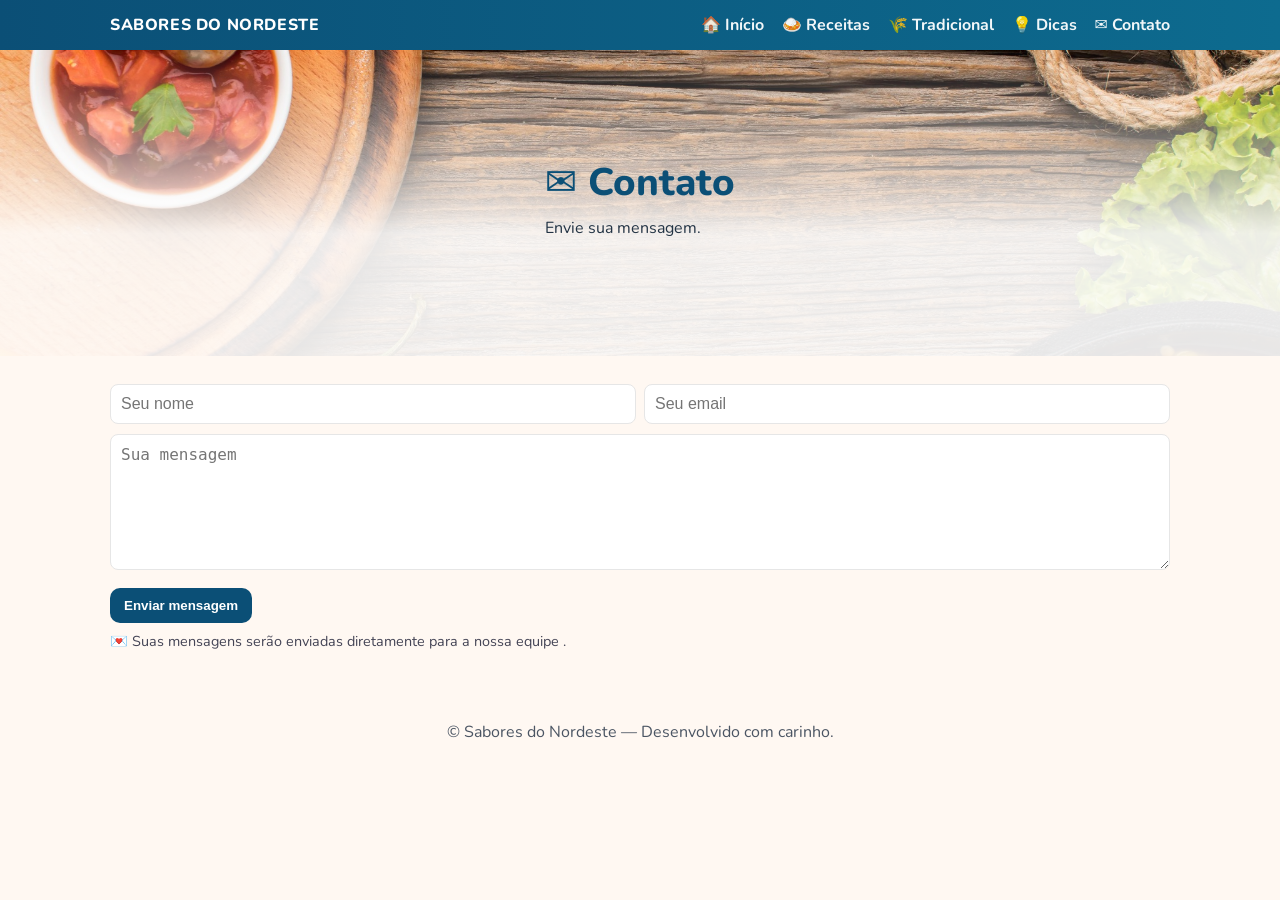
<file: contato.html>
<!DOCTYPE html>
<html lang="pt-BR">
  <head>
    <meta charset="utf-8" />
    <meta name="viewport" content="width=device-width, initial-scale=1" />
    <title>Contato — Sabores do Nordeste</title>

    <!-- Fonte -->
    <link
      href="https://fonts.googleapis.com/css2?family=Nunito:wght@300;400;700;800&display=swap"
      rel="stylesheet"
    />

    <!-- CSS externo -->
    <link rel="stylesheet" href="contato.css" />
  </head>

  <body>
    <!-- ======= HEADER ======= -->
    <header class="header">
      <div class="wrap">
        <div class="brand">SABORES DO NORDESTE</div>
        <nav class="nav">
          <a href="index.html">🏠 Início</a>
          <a href="receitas.html">🍛 Receitas</a>
          <a href="tradicional.html">🌾 Tradicional</a>
          <a href="dicas.html">💡 Dicas</a>
          <a href="contato.html">✉️ Contato</a>
        </nav>
      </div>
    </header>

    <!-- ======= HERO ======= -->
    <section class="hero">
      <div class="inner">
        <h1 class="headline">✉️ Contato</h1>
        <p class="tagline">
          Envie sua mensagem.
        </p>
      </div>
    </section>

    <!-- ======= CONTEÚDO PRINCIPAL ======= -->
    <main class="container">
      <form action="https://formspree.io/f/mkgqqvrd" method="POST">
        <div class="form-row">
          <input
            class="input"
            type="text"
            name="nome"
            placeholder="Seu nome"
            required
          />
          <input
            class="input"
            type="email"
            name="email"
            placeholder="Seu email"
            required
          />
        </div>

        <div style="margin-bottom: 12px">
          <textarea
            class="input"
            name="mensagem"
            rows="6"
            placeholder="Sua mensagem"
            required
          ></textarea>
        </div>

        <div>
          <button class="btn" type="submit">Enviar mensagem</button>
        </div>

        <p class="small" style="margin-top: 8px">
          💌 Suas mensagens serão enviadas diretamente para a nossa equipe
    .
        </p>
      </form>
    </main>

    <!-- ======= FOOTER ======= -->
    <footer class="footer">
      © Sabores do Nordeste — Desenvolvido com carinho.
    </footer>
  </body>
</html>
</file>
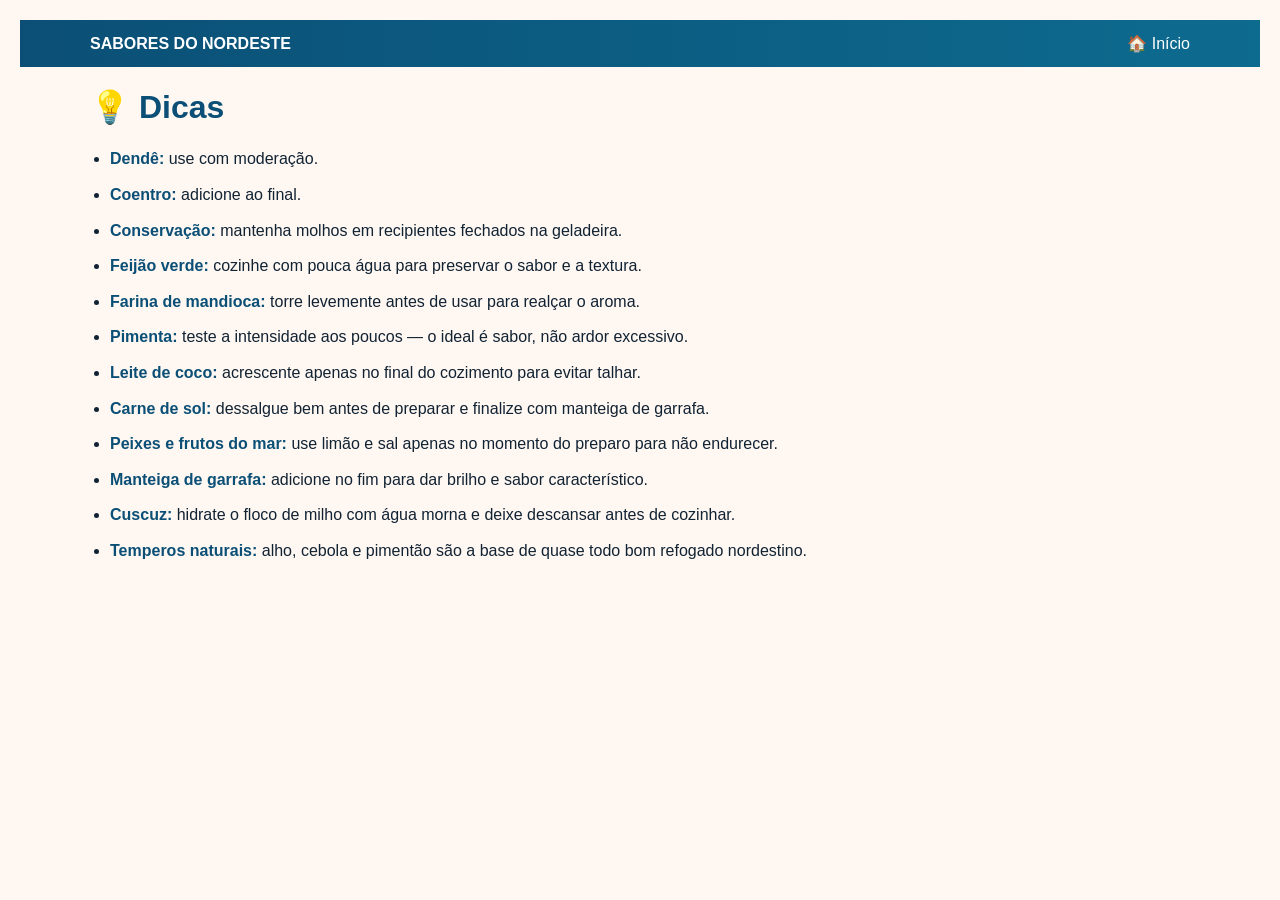
<file: dicas.html>
<!DOCTYPE html>
<html lang="pt-BR">
<head>
  <meta charset="utf-8" />
  <meta name="viewport" content="width=device-width, initial-scale=1" />
  <title>Dicas</title>
  <link rel="stylesheet" href="videoreceitas/style.css">
</head>

<body>
  <header>
    <div class="container">
      <div style="font-weight: 800;">SABORES DO NORDESTE</div>
      <nav>
        <a href="index.html">🏠 Início</a>
      </nav>
    </div>
  </header>

  <main>
    <h1>💡 Dicas</h1>

    <ul>
      <li><strong>Dendê:</strong> use com moderação.</li>
      <li><strong>Coentro:</strong> adicione ao final.</li>
      <li><strong>Conservação:</strong> mantenha molhos em recipientes fechados na geladeira.</li>
      <li><strong>Feijão verde:</strong> cozinhe com pouca água para preservar o sabor e a textura.</li>
      <li><strong>Farina de mandioca:</strong> torre levemente antes de usar para realçar o aroma.</li>
      <li><strong>Pimenta:</strong> teste a intensidade aos poucos — o ideal é sabor, não ardor excessivo.</li>
      <li><strong>Leite de coco:</strong> acrescente apenas no final do cozimento para evitar talhar.</li>
      <li><strong>Carne de sol:</strong> dessalgue bem antes de preparar e finalize com manteiga de garrafa.</li>
      <li><strong>Peixes e frutos do mar:</strong> use limão e sal apenas no momento do preparo para não endurecer.</li>
      <li><strong>Manteiga de garrafa:</strong> adicione no fim para dar brilho e sabor característico.</li>
      <li><strong>Cuscuz:</strong> hidrate o floco de milho com água morna e deixe descansar antes de cozinhar.</li>
      <li><strong>Temperos naturais:</strong> alho, cebola e pimentão são a base de quase todo bom refogado nordestino.</li>	
    </ul>
  </main>
</body>
</html>
</file>
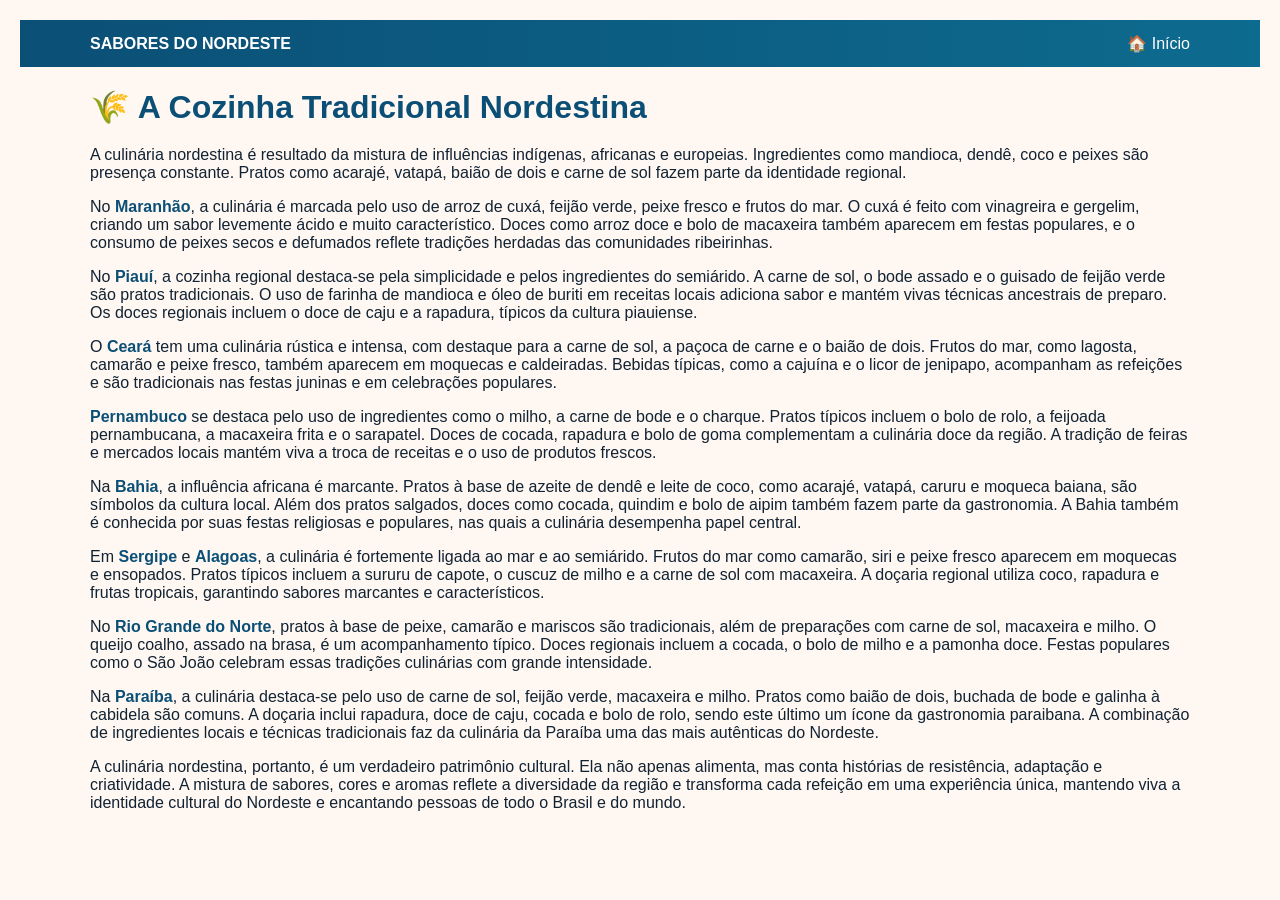
<file: tradicional.html>
<!DOCTYPE html>
<html lang="pt-BR">
<head>
  <meta charset="utf-8" />
  <meta name="viewport" content="width=device-width, initial-scale=1" />
  <title>Tradicional</title>
  <link rel="stylesheet" href="videoreceitas/style.css">
</head>

<body>
  <header>
    <div class="container">
      <div style="font-weight: 800;">SABORES DO NORDESTE</div>
      <nav>
        <a href="index.html">🏠 Início</a>
      </nav>
    </div>
  </header>

  <main>
    <h1>🌾 A Cozinha Tradicional Nordestina</h1>

    <p>
      A culinária nordestina é resultado da mistura de influências indígenas,
      africanas e europeias. Ingredientes como mandioca, dendê, coco e peixes
      são presença constante. Pratos como acarajé, vatapá, baião de dois e
      carne de sol fazem parte da identidade regional.
    </p>

    <p>
      No <strong>Maranhão</strong>, a culinária é marcada pelo uso de arroz de cuxá,
      feijão verde, peixe fresco e frutos do mar. O cuxá é feito com vinagreira
      e gergelim, criando um sabor levemente ácido e muito característico.
      Doces como arroz doce e bolo de macaxeira também aparecem em festas
      populares, e o consumo de peixes secos e defumados reflete tradições
      herdadas das comunidades ribeirinhas.
    </p>

    <p>
      No <strong>Piauí</strong>, a cozinha regional destaca-se pela simplicidade e pelos
      ingredientes do semiárido. A carne de sol, o bode assado e o guisado de
      feijão verde são pratos tradicionais. O uso de farinha de mandioca e
      óleo de buriti em receitas locais adiciona sabor e mantém vivas técnicas
      ancestrais de preparo. Os doces regionais incluem o doce de caju e a
      rapadura, típicos da cultura piauiense.
    </p>

    <p>
      O <strong>Ceará</strong> tem uma culinária rústica e intensa, com destaque para a
      carne de sol, a paçoca de carne e o baião de dois. Frutos do mar, como
      lagosta, camarão e peixe fresco, também aparecem em moquecas e
      caldeiradas. Bebidas típicas, como a cajuína e o licor de jenipapo,
      acompanham as refeições e são tradicionais nas festas juninas e em
      celebrações populares.
    </p>

    <p>
      <strong>Pernambuco</strong> se destaca pelo uso de ingredientes como o milho, a
      carne de bode e o charque. Pratos típicos incluem o bolo de rolo, a
      feijoada pernambucana, a macaxeira frita e o sarapatel. Doces de cocada,
      rapadura e bolo de goma complementam a culinária doce da região. A
      tradição de feiras e mercados locais mantém viva a troca de receitas e o
      uso de produtos frescos.
    </p>

    <p>
      Na <strong>Bahia</strong>, a influência africana é marcante. Pratos à base de
      azeite de dendê e leite de coco, como acarajé, vatapá, caruru e moqueca
      baiana, são símbolos da cultura local. Além dos pratos salgados, doces
      como cocada, quindim e bolo de aipim também fazem parte da gastronomia. A
      Bahia também é conhecida por suas festas religiosas e populares, nas
      quais a culinária desempenha papel central.
    </p>

    <p>
      Em <strong>Sergipe</strong> e <strong>Alagoas</strong>, a culinária é fortemente ligada ao
      mar e ao semiárido. Frutos do mar como camarão, siri e peixe fresco
      aparecem em moquecas e ensopados. Pratos típicos incluem a sururu de
      capote, o cuscuz de milho e a carne de sol com macaxeira. A doçaria
      regional utiliza coco, rapadura e frutas tropicais, garantindo sabores
      marcantes e característicos.
    </p>

    <p>
      No <strong>Rio Grande do Norte</strong>, pratos à base de peixe, camarão e mariscos
      são tradicionais, além de preparações com carne de sol, macaxeira e
      milho. O queijo coalho, assado na brasa, é um acompanhamento típico.
      Doces regionais incluem a cocada, o bolo de milho e a pamonha doce. Festas
      populares como o São João celebram essas tradições culinárias com grande
      intensidade.
    </p>

    <p>
      Na <strong>Paraíba</strong>, a culinária destaca-se pelo uso de carne de sol,
      feijão verde, macaxeira e milho. Pratos como baião de dois, buchada de
      bode e galinha à cabidela são comuns. A doçaria inclui rapadura, doce de
      caju, cocada e bolo de rolo, sendo este último um ícone da gastronomia
      paraibana. A combinação de ingredientes locais e técnicas tradicionais
      faz da culinária da Paraíba uma das mais autênticas do Nordeste.
    </p>

    <p>
      A culinária nordestina, portanto, é um verdadeiro patrimônio cultural. Ela
      não apenas alimenta, mas conta histórias de resistência, adaptação e
      criatividade. A mistura de sabores, cores e aromas reflete a diversidade
      da região e transforma cada refeição em uma experiência única, mantendo
      viva a identidade cultural do Nordeste e encantando pessoas de todo o
      Brasil e do mundo.
    </p>
  </main>
</body>
</html>
</file>
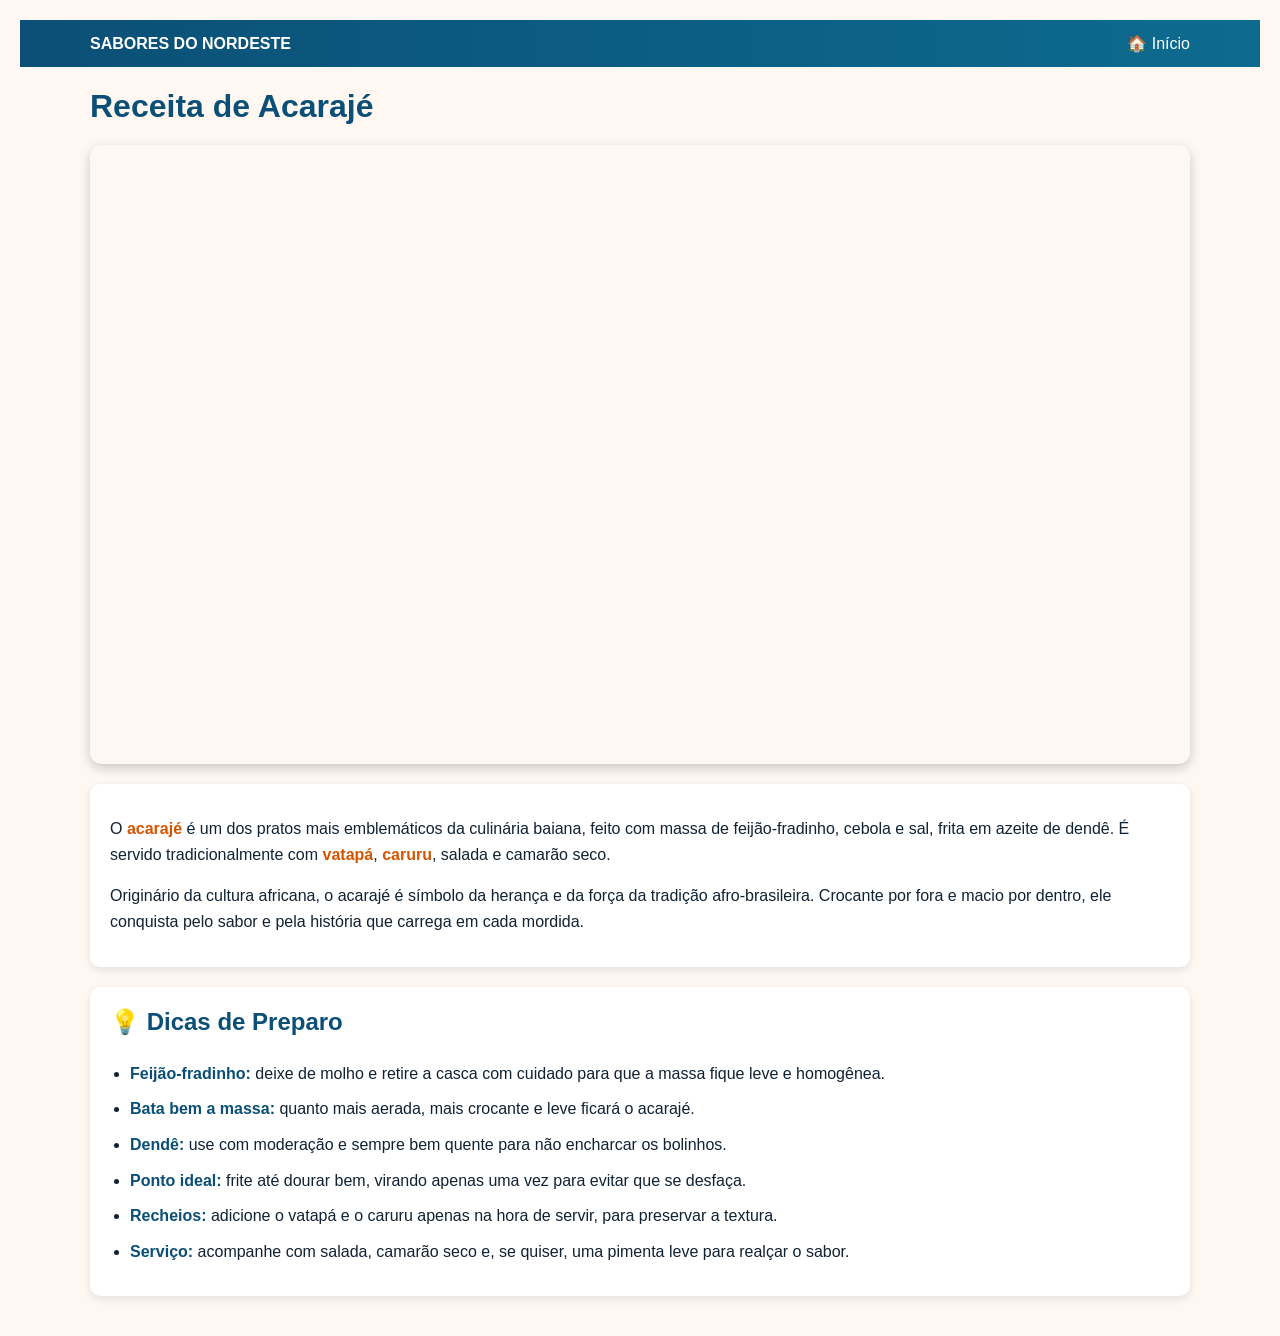
<file: videoreceitas/acaraje.html>
<!DOCTYPE html>
<html lang="pt-BR">
<head>
  <meta charset="utf-8" />
  <meta name="viewport" content="width=device-width, initial-scale=1" />
  <title>Dicas</title>
  <link rel="stylesheet" href="style.css">
</head>

<body>
  <header>
    <div class="container">
      <div style="font-weight: 800;">SABORES DO NORDESTE</div>
      <nav>
        <a href="../index.html">🏠 Início</a>
      </nav>
    </div>
  </header>

  <main>
    <h1>Receita de Acarajé</h1>

    <div class="video-container">
      <iframe src="https://www.youtube.com/embed/q2Nuoz4fSBo?si=3A-WabnVw2vvYC6"
        title="YouTube video player"
        allow="accelerometer; autoplay; clipboard-write; encrypted-media; gyroscope; picture-in-picture; web-share"
        referrerpolicy="strict-origin-when-cross-origin"
        allowfullscreen>
      </iframe>
    </div>

    <div class="descricao">
      <p>
        O <strong>acarajé</strong> é um dos pratos mais emblemáticos da culinária baiana,
        feito com massa de feijão-fradinho, cebola e sal, frita em azeite de dendê.
        É servido tradicionalmente com <strong>vatapá</strong>, <strong>caruru</strong>,
        salada e camarão seco.
      </p>
      <p>
        Originário da cultura africana, o acarajé é símbolo da herança e da força
        da tradição afro-brasileira. Crocante por fora e macio por dentro,
        ele conquista pelo sabor e pela história que carrega em cada mordida.
      </p>
    </div>

    <div class="dicas">
      <h2>💡 Dicas de Preparo</h2>
      <ul>
        <li><strong>Feijão-fradinho:</strong> deixe de molho e retire a casca com cuidado para que a massa fique leve e homogênea.</li>
        <li><strong>Bata bem a massa:</strong> quanto mais aerada, mais crocante e leve ficará o acarajé.</li>
        <li><strong>Dendê:</strong> use com moderação e sempre bem quente para não encharcar os bolinhos.</li>
        <li><strong>Ponto ideal:</strong> frite até dourar bem, virando apenas uma vez para evitar que se desfaça.</li>
        <li><strong>Recheios:</strong> adicione o vatapá e o caruru apenas na hora de servir, para preservar a textura.</li>
        <li><strong>Serviço:</strong> acompanhe com salada, camarão seco e, se quiser, uma pimenta leve para realçar o sabor.</li>
      </ul>
    </div>
  </main>

  <!-- Botão Voltar ao Topo -->
  <button id="voltarTopo" title="Voltar ao topo">
    <span>↑</span>
    <span class="texto">Topo</span>
  </button>

  <script>
    // Exibe o botão ao rolar a página
    const botao = document.getElementById("voltarTopo");
    window.addEventListener("scroll", () => {
      if (window.scrollY > 300) {
        botao.style.display = "flex";
        botao.style.opacity = "1";
      } else {
        botao.style.opacity = "0";
        setTimeout(() => botao.style.display = "none", 300);
      }
    });

    // Rolagem suave até o topo
    botao.addEventListener("click", () => {
      window.scrollTo({ top: 0, behavior: "smooth" });
    });
  </script>
</body>
</html>
</file>
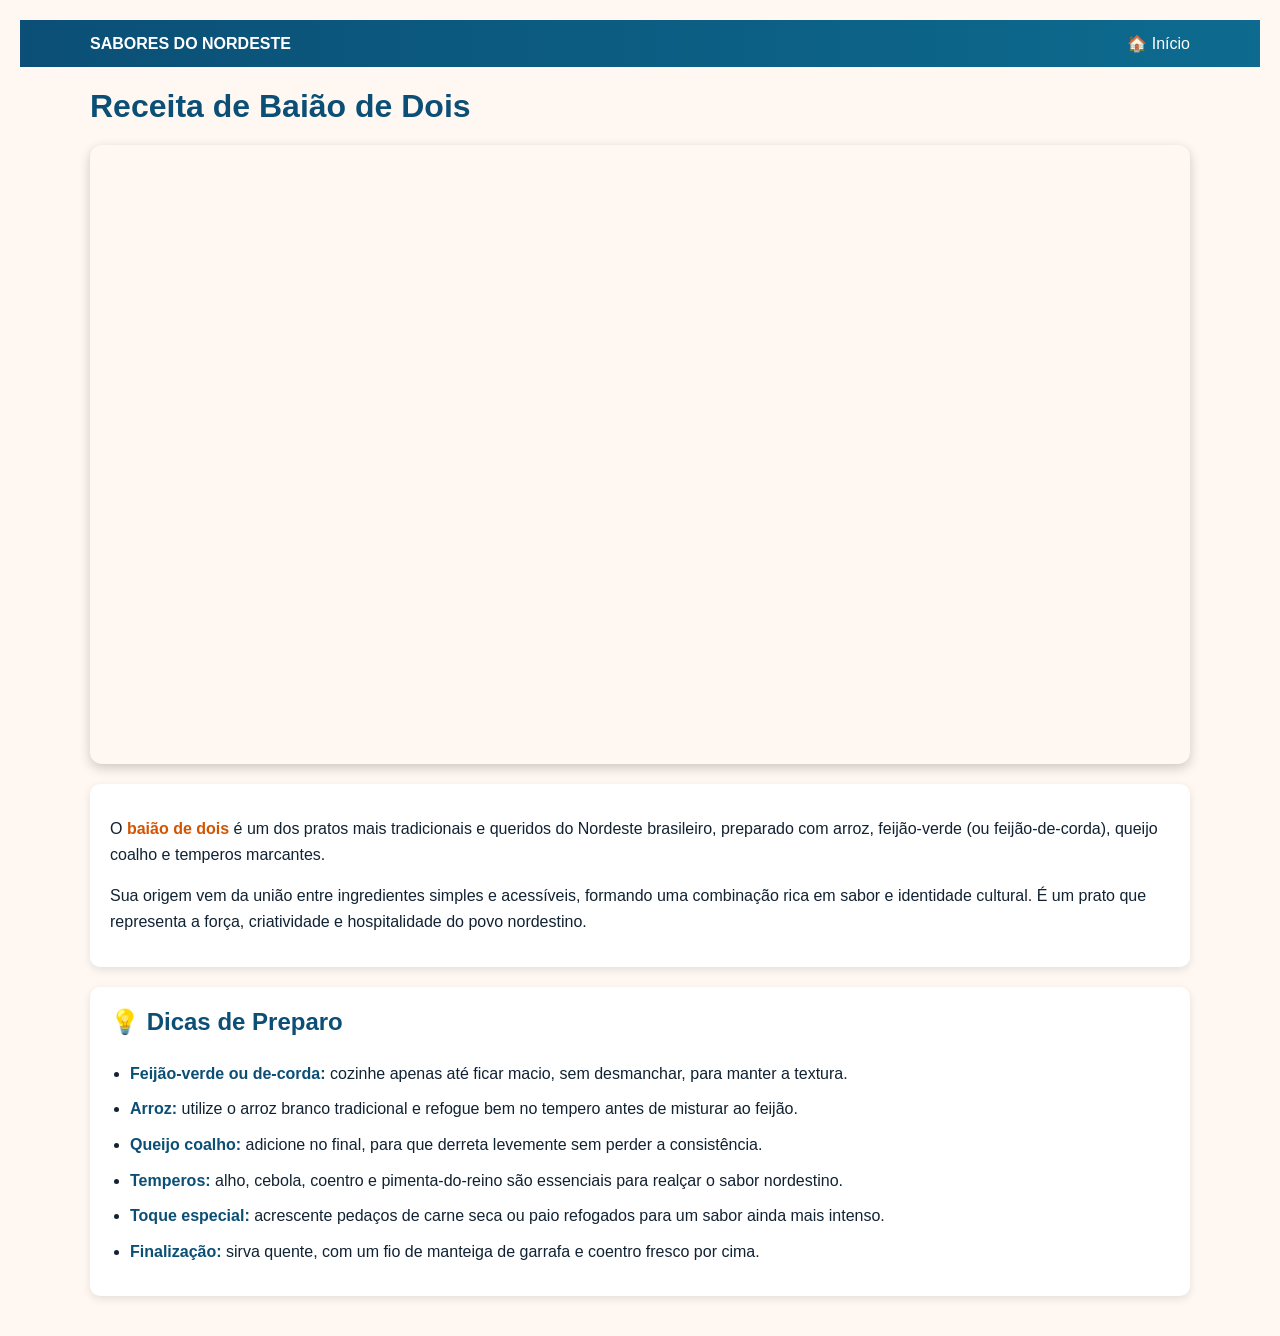
<file: videoreceitas/baiaodedois.html>
<!DOCTYPE html>
<html lang="pt-BR">
<head>
  <meta charset="utf-8" />
  <meta name="viewport" content="width=device-width, initial-scale=1" />
  <title>Baião de Dois</title>
  <link rel="stylesheet" href="style.css">
</head>

<body>
  <header>
    <div class="container">
      <div style="font-weight: 800;">SABORES DO NORDESTE</div>
      <nav>
        <a href="../index.html">🏠 Início</a>
      </nav>
    </div>
  </header>

  <main>
    <h1>Receita de Baião de Dois</h1>

    <div class="video-container">
      <iframe src="https://www.youtube.com/embed/cui_a05UkUg?si=w4J74rPpIAX2dluM"
        title="YouTube video player"
        allow="accelerometer; autoplay; clipboard-write; encrypted-media; gyroscope; picture-in-picture; web-share"
        referrerpolicy="strict-origin-when-cross-origin"
        allowfullscreen>
      </iframe>
    </div>

    <div class="descricao">
      <p>
        O <strong>baião de dois</strong> é um dos pratos mais tradicionais e queridos do Nordeste brasileiro,
        preparado com arroz, feijão-verde (ou feijão-de-corda), queijo coalho e temperos marcantes.
      </p>
      <p>
        Sua origem vem da união entre ingredientes simples e acessíveis, formando uma combinação
        rica em sabor e identidade cultural. É um prato que representa a força, criatividade
        e hospitalidade do povo nordestino.
      </p>
    </div>

    <div class="dicas">
      <h2>💡 Dicas de Preparo</h2>
      <ul>
        <li><strong>Feijão-verde ou de-corda:</strong> cozinhe apenas até ficar macio, sem desmanchar, para manter a textura.</li>
        <li><strong>Arroz:</strong> utilize o arroz branco tradicional e refogue bem no tempero antes de misturar ao feijão.</li>
        <li><strong>Queijo coalho:</strong> adicione no final, para que derreta levemente sem perder a consistência.</li>
        <li><strong>Temperos:</strong> alho, cebola, coentro e pimenta-do-reino são essenciais para realçar o sabor nordestino.</li>
        <li><strong>Toque especial:</strong> acrescente pedaços de carne seca ou paio refogados para um sabor ainda mais intenso.</li>
        <li><strong>Finalização:</strong> sirva quente, com um fio de manteiga de garrafa e coentro fresco por cima.</li>
      </ul>
    </div>
  </main>

  <!-- Botão Voltar ao Topo -->
  <button id="voltarTopo" title="Voltar ao topo">
    <span>↑</span>
    <span class="texto">Topo</span>
  </button>

  <script>
    // Exibe o botão ao rolar a página
    const botao = document.getElementById("voltarTopo");
    window.addEventListener("scroll", () => {
      if (window.scrollY > 300) {
        botao.style.display = "flex";
        botao.style.opacity = "1";
      } else {
        botao.style.opacity = "0";
        setTimeout(() => botao.style.display = "none", 300);
      }
    });

    // Rolagem suave até o topo
    botao.addEventListener("click", () => {
      window.scrollTo({ top: 0, behavior: "smooth" });
    });
  </script>
</body>
</html>
</file>
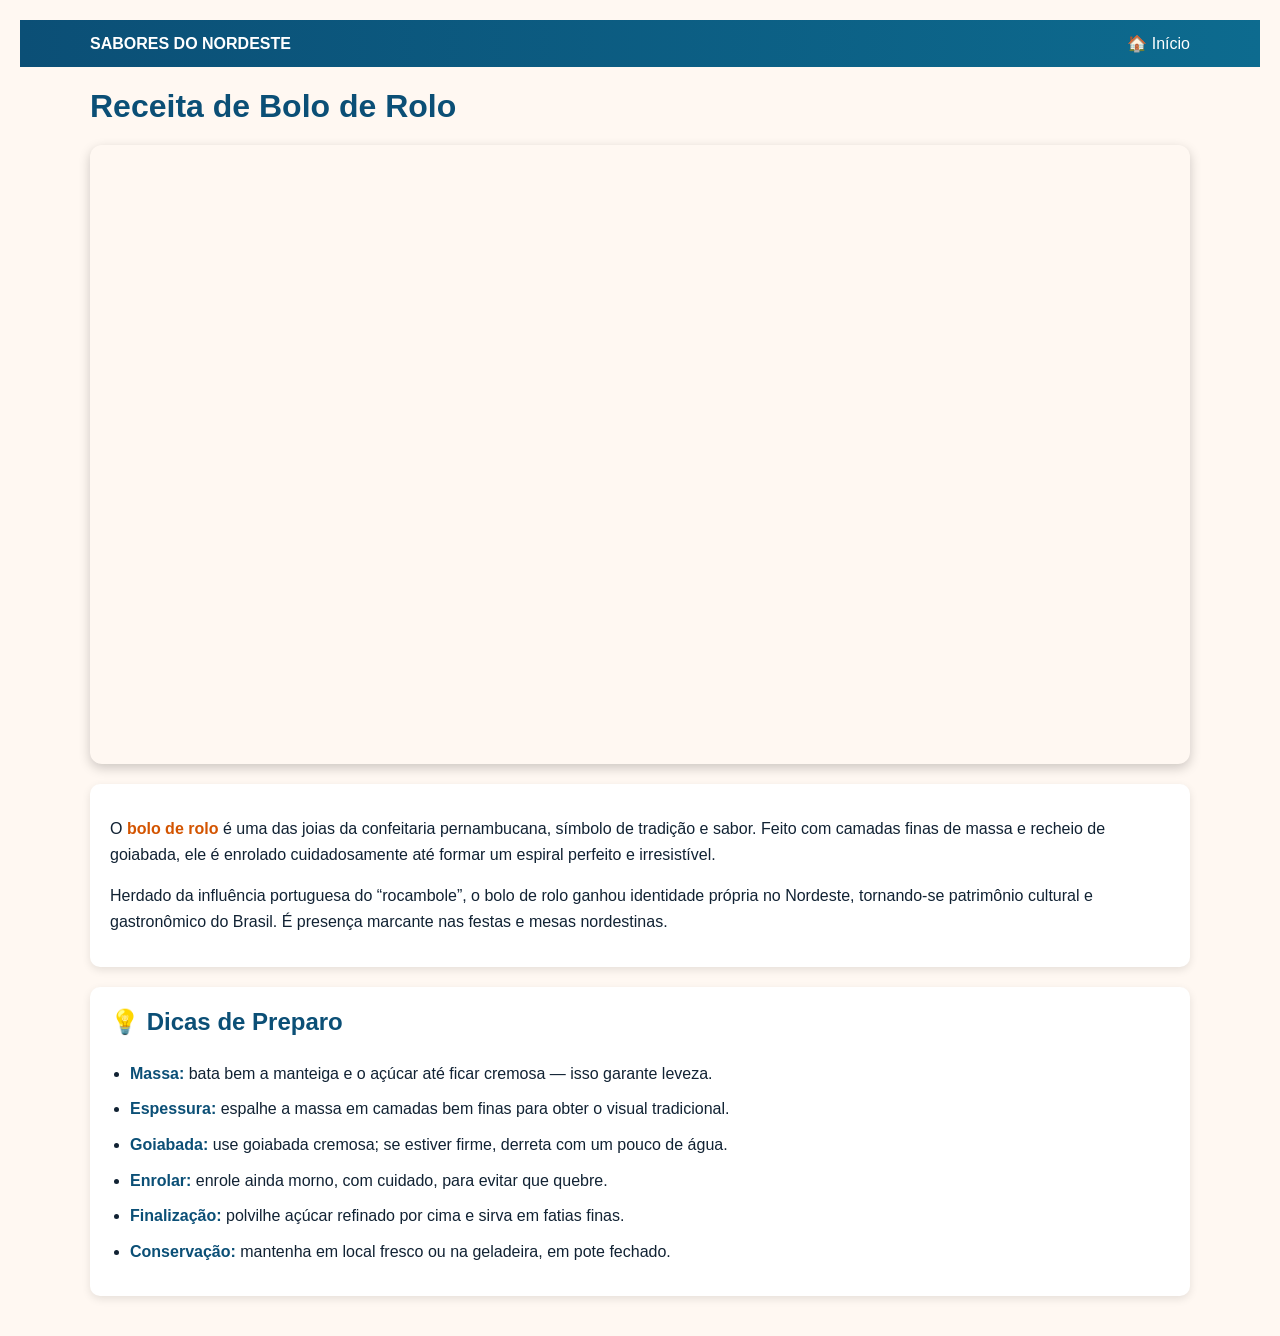
<file: videoreceitas/boloderolo.html>
<!DOCTYPE html>
<html lang="pt-BR">
<head>
  <meta charset="utf-8" />
  <meta name="viewport" content="width=device-width, initial-scale=1" />
  <title>Bolo de Rolo</title>
  <link rel="stylesheet" href="style.css">
</head>

<body>
  <header>
    <div class="container">
      <div style="font-weight: 800;">SABORES DO NORDESTE</div>
      <nav>
        <a href="../index.html">🏠 Início</a>
      </nav>
    </div>
  </header>

  <main>
    <h1>Receita de Bolo de Rolo</h1>

    <div class="video-container">
      <iframe src="https://www.youtube.com/embed/uFnzDrRFcRg?si=U4TCNTcTW8byafo9"
        title="YouTube video player"
        allow="accelerometer; autoplay; clipboard-write; encrypted-media; gyroscope; picture-in-picture; web-share"
        referrerpolicy="strict-origin-when-cross-origin"
        allowfullscreen>
      </iframe>
    </div>

    <div class="descricao">
      <p>
        O <strong>bolo de rolo</strong> é uma das joias da confeitaria pernambucana, símbolo de tradição e sabor.
        Feito com camadas finas de massa e recheio de goiabada, ele é enrolado cuidadosamente até formar
        um espiral perfeito e irresistível.
      </p>
      <p>
        Herdado da influência portuguesa do “rocambole”, o bolo de rolo ganhou identidade própria no Nordeste,
        tornando-se patrimônio cultural e gastronômico do Brasil. É presença marcante nas festas e mesas nordestinas.
      </p>
    </div>

    <div class="dicas">
      <h2>💡 Dicas de Preparo</h2>
      <ul>
        <li><strong>Massa:</strong> bata bem a manteiga e o açúcar até ficar cremosa — isso garante leveza.</li>
        <li><strong>Espessura:</strong> espalhe a massa em camadas bem finas para obter o visual tradicional.</li>
        <li><strong>Goiabada:</strong> use goiabada cremosa; se estiver firme, derreta com um pouco de água.</li>
        <li><strong>Enrolar:</strong> enrole ainda morno, com cuidado, para evitar que quebre.</li>
        <li><strong>Finalização:</strong> polvilhe açúcar refinado por cima e sirva em fatias finas.</li>
        <li><strong>Conservação:</strong> mantenha em local fresco ou na geladeira, em pote fechado.</li>
      </ul>
    </div>
  </main>

  <!-- Botão Voltar ao Topo -->
  <button id="voltarTopo" title="Voltar ao topo">
    <span>↑</span>
    <span class="texto">Topo</span>
  </button>

  <script>
    // Exibe o botão ao rolar a página
    const botao = document.getElementById("voltarTopo");
    window.addEventListener("scroll", () => {
      if (window.scrollY > 300) {
        botao.style.display = "flex";
        botao.style.opacity = "1";
      } else {
        botao.style.opacity = "0";
        setTimeout(() => botao.style.display = "none", 300);
      }
    });

    // Rolagem suave até o topo
    botao.addEventListener("click", () => {
      window.scrollTo({ top: 0, behavior: "smooth" });
    });
  </script>
</body>
</html>
</file>
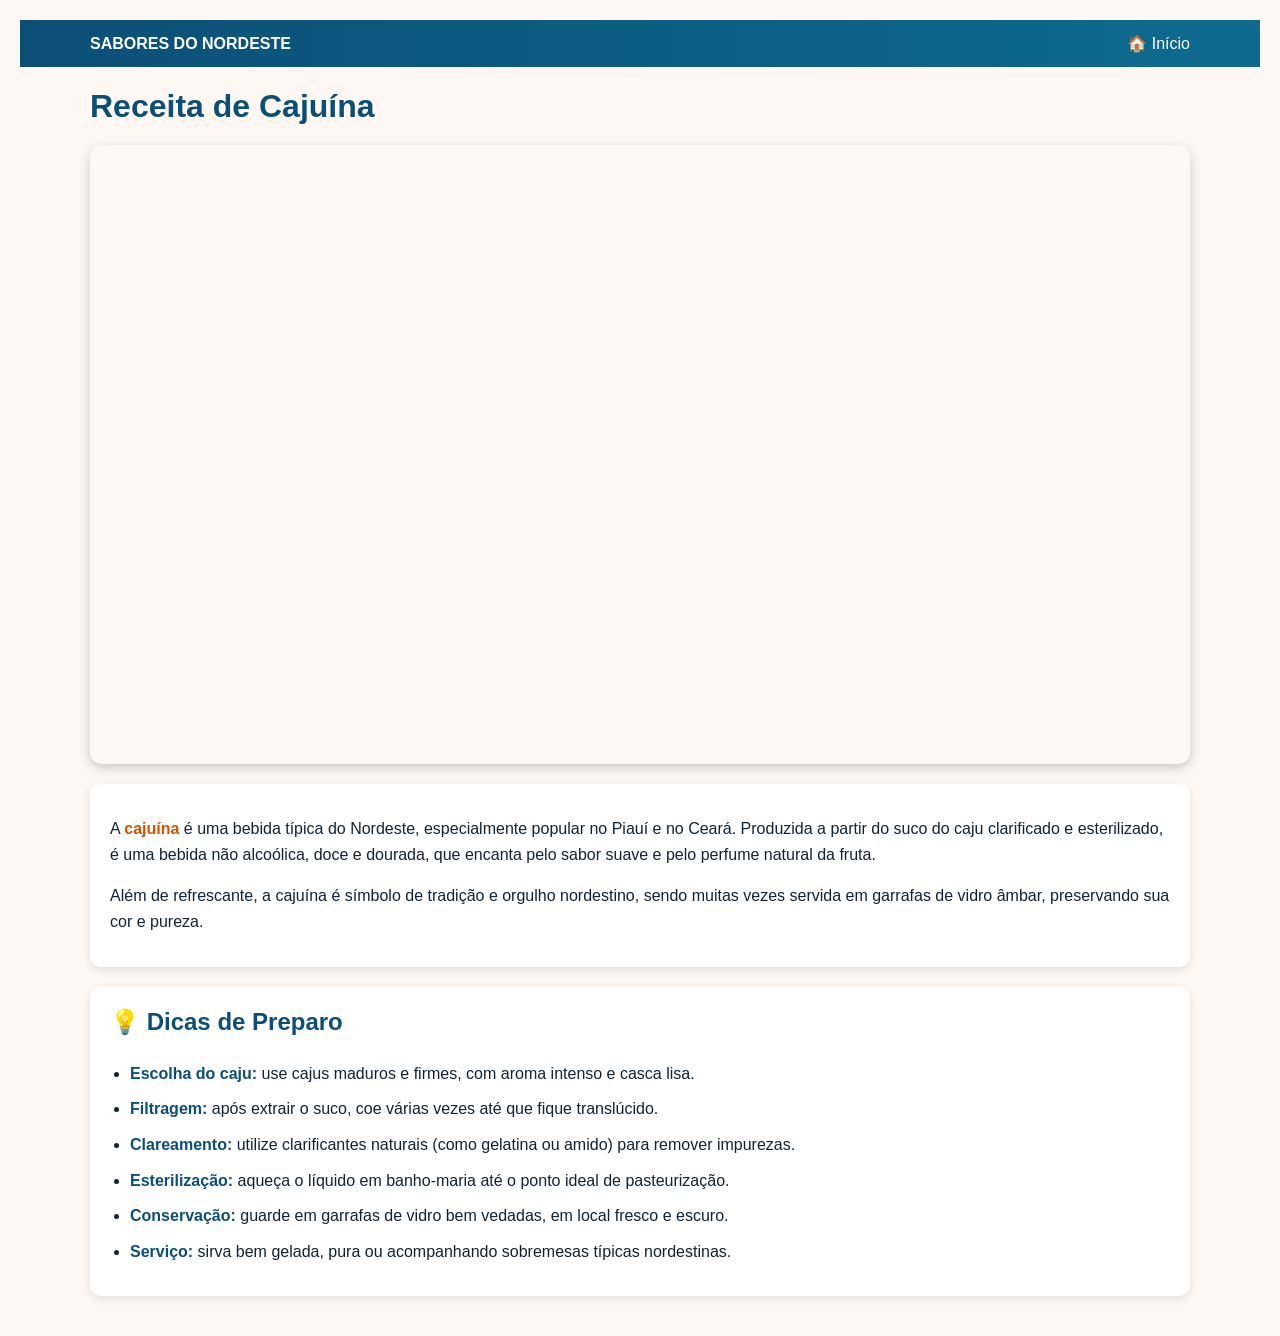
<file: videoreceitas/cajuina.html>
<!DOCTYPE html>
<html lang="pt-BR">
<head>
  <meta charset="utf-8" />
  <meta name="viewport" content="width=device-width, initial-scale=1" />
  <title>Cajuína</title>
  <link rel="stylesheet" href="style.css">
</head>

<body>
  <header>
    <div class="container">
      <div style="font-weight: 800;">SABORES DO NORDESTE</div>
      <nav>
        <a href="../index.html">🏠 Início</a>
      </nav>
    </div>
  </header>

  <main>
    <h1>Receita de Cajuína</h1>

    <div class="video-container">
      <iframe src="https://www.youtube.com/embed/k4W7v6_T3Us?si=uj66FULI4Dm9mvnU"
        title="YouTube video player"
        allow="accelerometer; autoplay; clipboard-write; encrypted-media; gyroscope; picture-in-picture; web-share"
        referrerpolicy="strict-origin-when-cross-origin"
        allowfullscreen>
      </iframe>
    </div>

    <div class="descricao">
      <p>
        A <strong>cajuína</strong> é uma bebida típica do Nordeste, especialmente popular no Piauí e no Ceará.
        Produzida a partir do suco do caju clarificado e esterilizado, é uma bebida não alcoólica, doce e dourada,
        que encanta pelo sabor suave e pelo perfume natural da fruta.
      </p>
      <p>
        Além de refrescante, a cajuína é símbolo de tradição e orgulho nordestino, sendo muitas vezes servida
        em garrafas de vidro âmbar, preservando sua cor e pureza.
      </p>
    </div>

    <div class="dicas">
      <h2>💡 Dicas de Preparo</h2>
      <ul>
        <li><strong>Escolha do caju:</strong> use cajus maduros e firmes, com aroma intenso e casca lisa.</li>
        <li><strong>Filtragem:</strong> após extrair o suco, coe várias vezes até que fique translúcido.</li>
        <li><strong>Clareamento:</strong> utilize clarificantes naturais (como gelatina ou amido) para remover impurezas.</li>
        <li><strong>Esterilização:</strong> aqueça o líquido em banho-maria até o ponto ideal de pasteurização.</li>
        <li><strong>Conservação:</strong> guarde em garrafas de vidro bem vedadas, em local fresco e escuro.</li>
        <li><strong>Serviço:</strong> sirva bem gelada, pura ou acompanhando sobremesas típicas nordestinas.</li>
      </ul>
    </div>
  </main>

  <!-- Botão Voltar ao Topo -->
  <button id="voltarTopo" title="Voltar ao topo">
    <span>↑</span>
    <span class="texto">Topo</span>
  </button>

  <script>
    // Exibe o botão ao rolar a página
    const botao = document.getElementById("voltarTopo");
    window.addEventListener("scroll", () => {
      if (window.scrollY > 300) {
        botao.style.display = "flex";
        botao.style.opacity = "1";
      } else {
        botao.style.opacity = "0";
        setTimeout(() => botao.style.display = "none", 300);
      }
    });

    // Rolagem suave até o topo
    botao.addEventListener("click", () => {
      window.scrollTo({ top: 0, behavior: "smooth" });
    });
  </script>
</body>
</html>
</file>
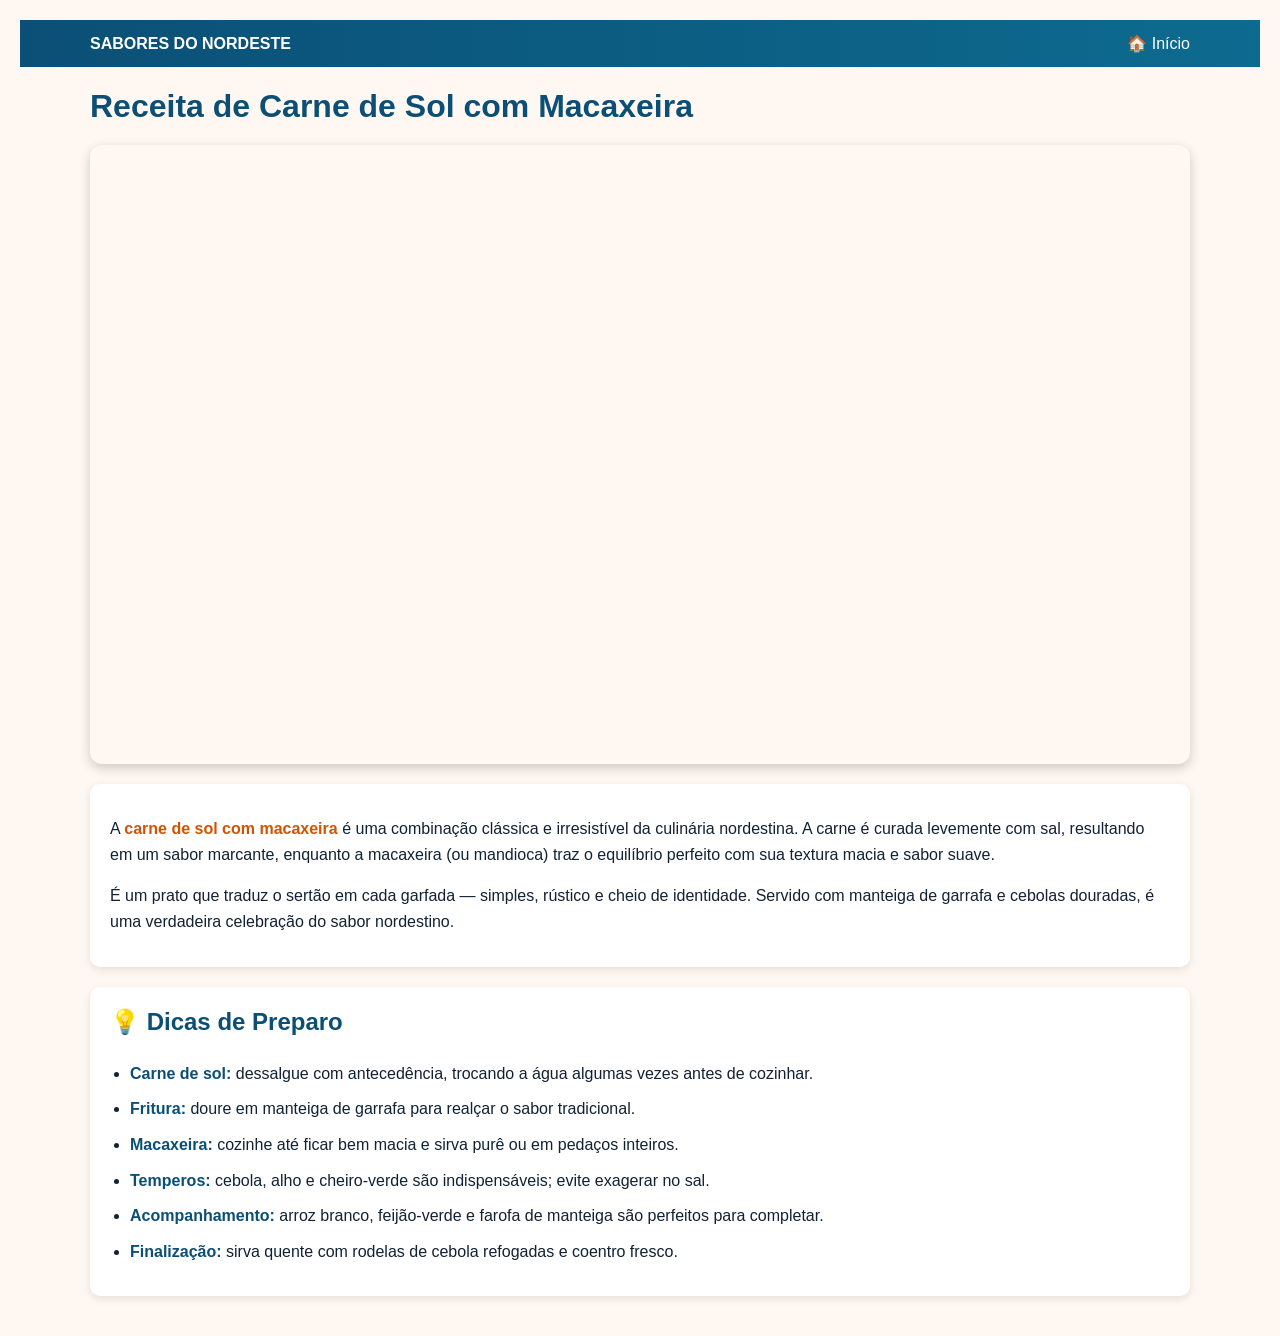
<file: videoreceitas/carnedesol.html>
<!DOCTYPE html>
<html lang="pt-BR">
<head>
  <meta charset="utf-8" />
  <meta name="viewport" content="width=device-width, initial-scale=1" />
  <title>Carne de Sol com Macaxeira</title>
  <link rel="stylesheet" href="style.css">
</head>

<body>
  <header>
    <div class="container">
      <div style="font-weight: 800;">SABORES DO NORDESTE</div>
      <nav>
        <a href="../index.html">🏠 Início</a>
      </nav>
    </div>
  </header>

  <main>
    <h1>Receita de Carne de Sol com Macaxeira</h1>

    <div class="video-container">
      <iframe src="https://www.youtube.com/embed/_loLc9Qs__U?si=AfEbUMEG2FfOyZR2"
        title="YouTube video player"
        allow="accelerometer; autoplay; clipboard-write; encrypted-media; gyroscope; picture-in-picture; web-share"
        referrerpolicy="strict-origin-when-cross-origin"
        allowfullscreen>
      </iframe>
    </div>

    <div class="descricao">
      <p>
        A <strong>carne de sol com macaxeira</strong> é uma combinação clássica e irresistível da culinária nordestina.
        A carne é curada levemente com sal, resultando em um sabor marcante, enquanto a macaxeira (ou mandioca)
        traz o equilíbrio perfeito com sua textura macia e sabor suave.
      </p>
      <p>
        É um prato que traduz o sertão em cada garfada — simples, rústico e cheio de identidade. Servido com
        manteiga de garrafa e cebolas douradas, é uma verdadeira celebração do sabor nordestino.
      </p>
    </div>

    <div class="dicas">
      <h2>💡 Dicas de Preparo</h2>
      <ul>
        <li><strong>Carne de sol:</strong> dessalgue com antecedência, trocando a água algumas vezes antes de cozinhar.</li>
        <li><strong>Fritura:</strong> doure em manteiga de garrafa para realçar o sabor tradicional.</li>
        <li><strong>Macaxeira:</strong> cozinhe até ficar bem macia e sirva purê ou em pedaços inteiros.</li>
        <li><strong>Temperos:</strong> cebola, alho e cheiro-verde são indispensáveis; evite exagerar no sal.</li>
        <li><strong>Acompanhamento:</strong> arroz branco, feijão-verde e farofa de manteiga são perfeitos para completar.</li>
        <li><strong>Finalização:</strong> sirva quente com rodelas de cebola refogadas e coentro fresco.</li>
      </ul>
    </div>
  </main>

  <!-- Botão Voltar ao Topo -->
  <button id="voltarTopo" title="Voltar ao topo">
    <span>↑</span>
    <span class="texto">Topo</span>
  </button>

  <script>
    // Exibe o botão ao rolar a página
    const botao = document.getElementById("voltarTopo");
    window.addEventListener("scroll", () => {
      if (window.scrollY > 300) {
        botao.style.display = "flex";
        botao.style.opacity = "1";
      } else {
        botao.style.opacity = "0";
        setTimeout(() => botao.style.display = "none", 300);
      }
    });

    // Rolagem suave até o topo
    botao.addEventListener("click", () => {
      window.scrollTo({ top: 0, behavior: "smooth" });
    });
  </script>
</body>
</html>
</file>
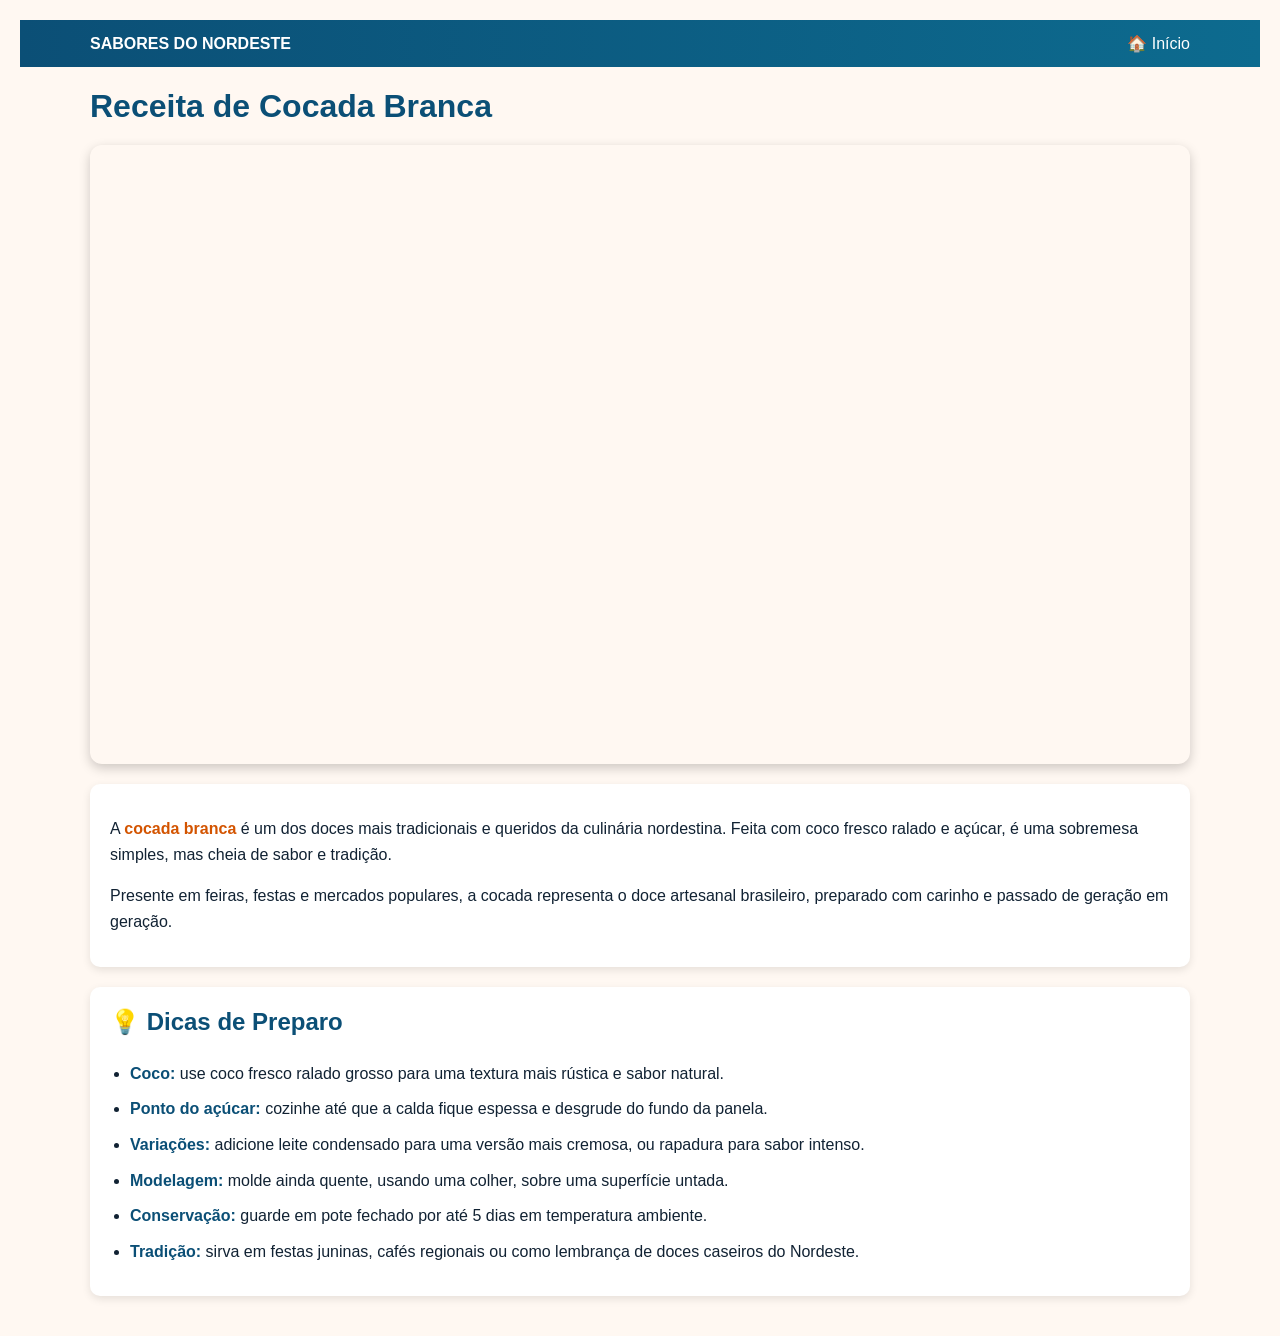
<file: videoreceitas/cocada.html>
<!DOCTYPE html>
<html lang="pt-BR">
<head>
  <meta charset="utf-8" />
  <meta name="viewport" content="width=device-width, initial-scale=1" />
  <title>Cocada Branca</title>
  <link rel="stylesheet" href="style.css">
</head>

<body>
  <header>
    <div class="container">
      <div style="font-weight: 800;">SABORES DO NORDESTE</div>
      <nav>
        <a href="../index.html">🏠 Início</a>
      </nav>
    </div>
  </header>

  <main>
    <h1>Receita de Cocada Branca</h1>

    <div class="video-container">
      <iframe src="https://www.youtube.com/embed/8vcs19E_9Qo?si=3zUDsFEniFlcTF20"
        title="YouTube video player"
        allow="accelerometer; autoplay; clipboard-write; encrypted-media; gyroscope; picture-in-picture; web-share"
        referrerpolicy="strict-origin-when-cross-origin"
        allowfullscreen>
      </iframe>
    </div>

    <div class="descricao">
      <p>
        A <strong>cocada branca</strong> é um dos doces mais tradicionais e queridos da culinária nordestina.
        Feita com coco fresco ralado e açúcar, é uma sobremesa simples, mas cheia de sabor e tradição.
      </p>
      <p>
        Presente em feiras, festas e mercados populares, a cocada representa o doce artesanal brasileiro,
        preparado com carinho e passado de geração em geração.
      </p>
    </div>

    <div class="dicas">
      <h2>💡 Dicas de Preparo</h2>
      <ul>
        <li><strong>Coco:</strong> use coco fresco ralado grosso para uma textura mais rústica e sabor natural.</li>
        <li><strong>Ponto do açúcar:</strong> cozinhe até que a calda fique espessa e desgrude do fundo da panela.</li>
        <li><strong>Variações:</strong> adicione leite condensado para uma versão mais cremosa, ou rapadura para sabor intenso.</li>
        <li><strong>Modelagem:</strong> molde ainda quente, usando uma colher, sobre uma superfície untada.</li>
        <li><strong>Conservação:</strong> guarde em pote fechado por até 5 dias em temperatura ambiente.</li>
        <li><strong>Tradição:</strong> sirva em festas juninas, cafés regionais ou como lembrança de doces caseiros do Nordeste.</li>
      </ul>
    </div>
  </main>

  <!-- Botão Voltar ao Topo -->
  <button id="voltarTopo" title="Voltar ao topo">
    <span>↑</span>
    <span class="texto">Topo</span>
  </button>

  <script>
    // Exibe o botão ao rolar a página
    const botao = document.getElementById("voltarTopo");
    window.addEventListener("scroll", () => {
      if (window.scrollY > 300) {
        botao.style.display = "flex";
        botao.style.opacity = "1";
      } else {
        botao.style.opacity = "0";
        setTimeout(() => botao.style.display = "none", 300);
      }
    });

    // Rolagem suave até o topo
    botao.addEventListener("click", () => {
      window.scrollTo({ top: 0, behavior: "smooth" });
    });
  </script>
</body>
</html>
</file>
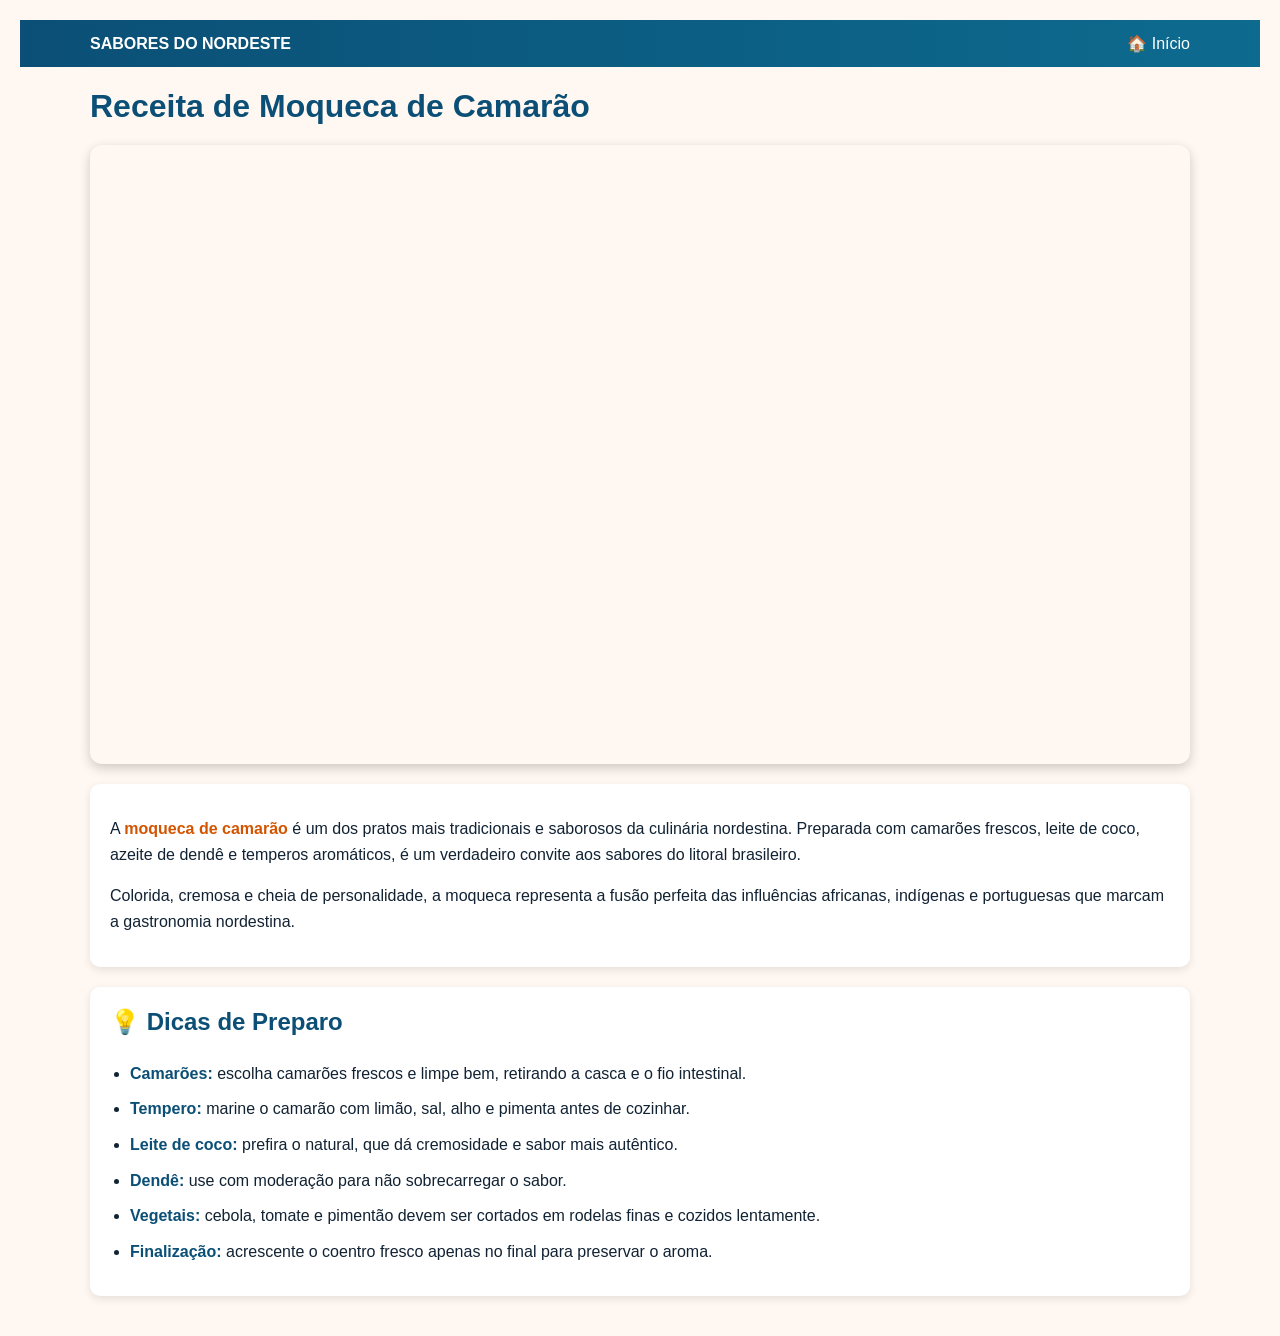
<file: videoreceitas/moquecadecamarao.html>
<!DOCTYPE html>
<html lang="pt-BR">
<head>
  <meta charset="utf-8" />
  <meta name="viewport" content="width=device-width, initial-scale=1" />
  <title>Moqueca de Camarão</title>
  <link rel="stylesheet" href="style.css">
</head>

<body>
  <header>
    <div class="container">
      <div style="font-weight: 800;">SABORES DO NORDESTE</div>
      <nav>
        <a href="../index.html">🏠 Início</a>
      </nav>
    </div>
  </header>

  <main>
    <h1>Receita de Moqueca de Camarão</h1>

    <div class="video-container">
      <iframe src="https://www.youtube.com/embed/HvDPe2SBlGY?si=k6oabt-dhWkya1ys"
        title="YouTube video player"
        allow="accelerometer; autoplay; clipboard-write; encrypted-media; gyroscope; picture-in-picture; web-share"
        referrerpolicy="strict-origin-when-cross-origin"
        allowfullscreen>
      </iframe>
    </div>

    <div class="descricao">
      <p>
        A <strong>moqueca de camarão</strong> é um dos pratos mais tradicionais e saborosos da culinária nordestina.
        Preparada com camarões frescos, leite de coco, azeite de dendê e temperos aromáticos,
        é um verdadeiro convite aos sabores do litoral brasileiro.
      </p>
      <p>
        Colorida, cremosa e cheia de personalidade, a moqueca representa a fusão perfeita das influências africanas,
        indígenas e portuguesas que marcam a gastronomia nordestina.
      </p>
    </div>

    <div class="dicas">
      <h2>💡 Dicas de Preparo</h2>
      <ul>
        <li><strong>Camarões:</strong> escolha camarões frescos e limpe bem, retirando a casca e o fio intestinal.</li>
        <li><strong>Tempero:</strong> marine o camarão com limão, sal, alho e pimenta antes de cozinhar.</li>
        <li><strong>Leite de coco:</strong> prefira o natural, que dá cremosidade e sabor mais autêntico.</li>
        <li><strong>Dendê:</strong> use com moderação para não sobrecarregar o sabor.</li>
        <li><strong>Vegetais:</strong> cebola, tomate e pimentão devem ser cortados em rodelas finas e cozidos lentamente.</li>
        <li><strong>Finalização:</strong> acrescente o coentro fresco apenas no final para preservar o aroma.</li>
      </ul>
    </div>
  </main>

  <!-- Botão Voltar ao Topo -->
  <button id="voltarTopo" title="Voltar ao topo">
    <span>↑</span>
    <span class="texto">Topo</span>
  </button>

  <script>
    // Exibe o botão ao rolar a página
    const botao = document.getElementById("voltarTopo");
    window.addEventListener("scroll", () => {
      if (window.scrollY > 300) {
        botao.style.display = "flex";
        botao.style.opacity = "1";
      } else {
        botao.style.opacity = "0";
        setTimeout(() => botao.style.display = "none", 300);
      }
    });

    // Rolagem suave até o topo
    botao.addEventListener("click", () => {
      window.scrollTo({ top: 0, behavior: "smooth" });
    });
  </script>
</body>
</html>
</file>
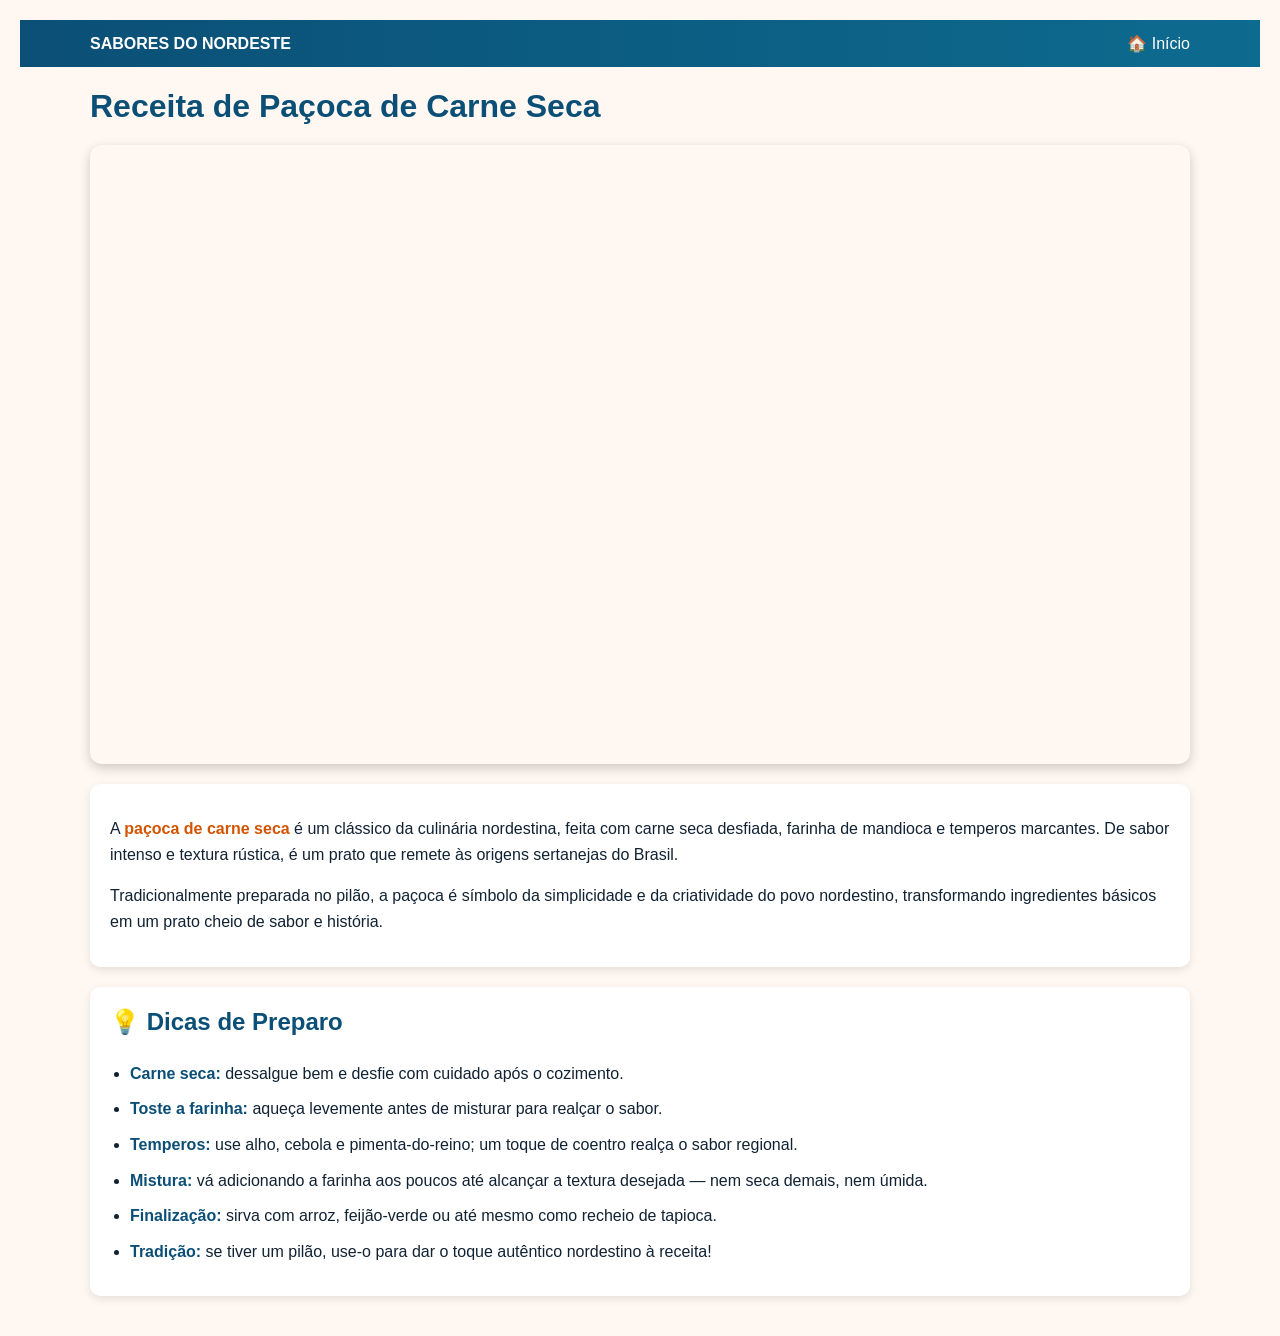
<file: videoreceitas/pacocaseca.html>
<!DOCTYPE html>
<html lang="pt-BR">
<head>
  <meta charset="utf-8" />
  <meta name="viewport" content="width=device-width, initial-scale=1" />
  <title>Paçoca de Carne Seca</title>
  <link rel="stylesheet" href="style.css">
</head>

<body>
  <header>
    <div class="container">
      <div style="font-weight: 800;">SABORES DO NORDESTE</div>
      <nav>
        <a href="../index.html">🏠 Início</a>
      </nav>
    </div>
  </header>

  <main>
    <h1>Receita de Paçoca de Carne Seca</h1>

    <div class="video-container">
      <iframe src="https://www.youtube.com/embed/IumuoukSOjA?si=xwbYDnslhW6iAfoV"
        title="YouTube video player"
        allow="accelerometer; autoplay; clipboard-write; encrypted-media; gyroscope; picture-in-picture; web-share"
        referrerpolicy="strict-origin-when-cross-origin"
        allowfullscreen>
      </iframe>
    </div>

    <div class="descricao">
      <p>
        A <strong>paçoca de carne seca</strong> é um clássico da culinária nordestina,
        feita com carne seca desfiada, farinha de mandioca e temperos marcantes.
        De sabor intenso e textura rústica, é um prato que remete às origens sertanejas do Brasil.
      </p>
      <p>
        Tradicionalmente preparada no pilão, a paçoca é símbolo da simplicidade e da
        criatividade do povo nordestino, transformando ingredientes básicos em um prato cheio de sabor e história.
      </p>
    </div>

    <div class="dicas">
      <h2>💡 Dicas de Preparo</h2>
      <ul>
        <li><strong>Carne seca:</strong> dessalgue bem e desfie com cuidado após o cozimento.</li>
        <li><strong>Toste a farinha:</strong> aqueça levemente antes de misturar para realçar o sabor.</li>
        <li><strong>Temperos:</strong> use alho, cebola e pimenta-do-reino; um toque de coentro realça o sabor regional.</li>
        <li><strong>Mistura:</strong> vá adicionando a farinha aos poucos até alcançar a textura desejada — nem seca demais, nem úmida.</li>
        <li><strong>Finalização:</strong> sirva com arroz, feijão-verde ou até mesmo como recheio de tapioca.</li>
        <li><strong>Tradição:</strong> se tiver um pilão, use-o para dar o toque autêntico nordestino à receita!</li>
      </ul>
    </div>
  </main>

  <!-- Botão Voltar ao Topo -->
  <button id="voltarTopo" title="Voltar ao topo">
    <span>↑</span>
    <span class="texto">Topo</span>
  </button>

  <script>
    // Exibe o botão ao rolar a página
    const botao = document.getElementById("voltarTopo");
    window.addEventListener("scroll", () => {
      if (window.scrollY > 300) {
        botao.style.display = "flex";
        botao.style.opacity = "1";
      } else {
        botao.style.opacity = "0";
        setTimeout(() => botao.style.display = "none", 300);
      }
    });

    // Rolagem suave até o topo
    botao.addEventListener("click", () => {
      window.scrollTo({ top: 0, behavior: "smooth" });
    });
  </script>
</body>
</html>
</file>
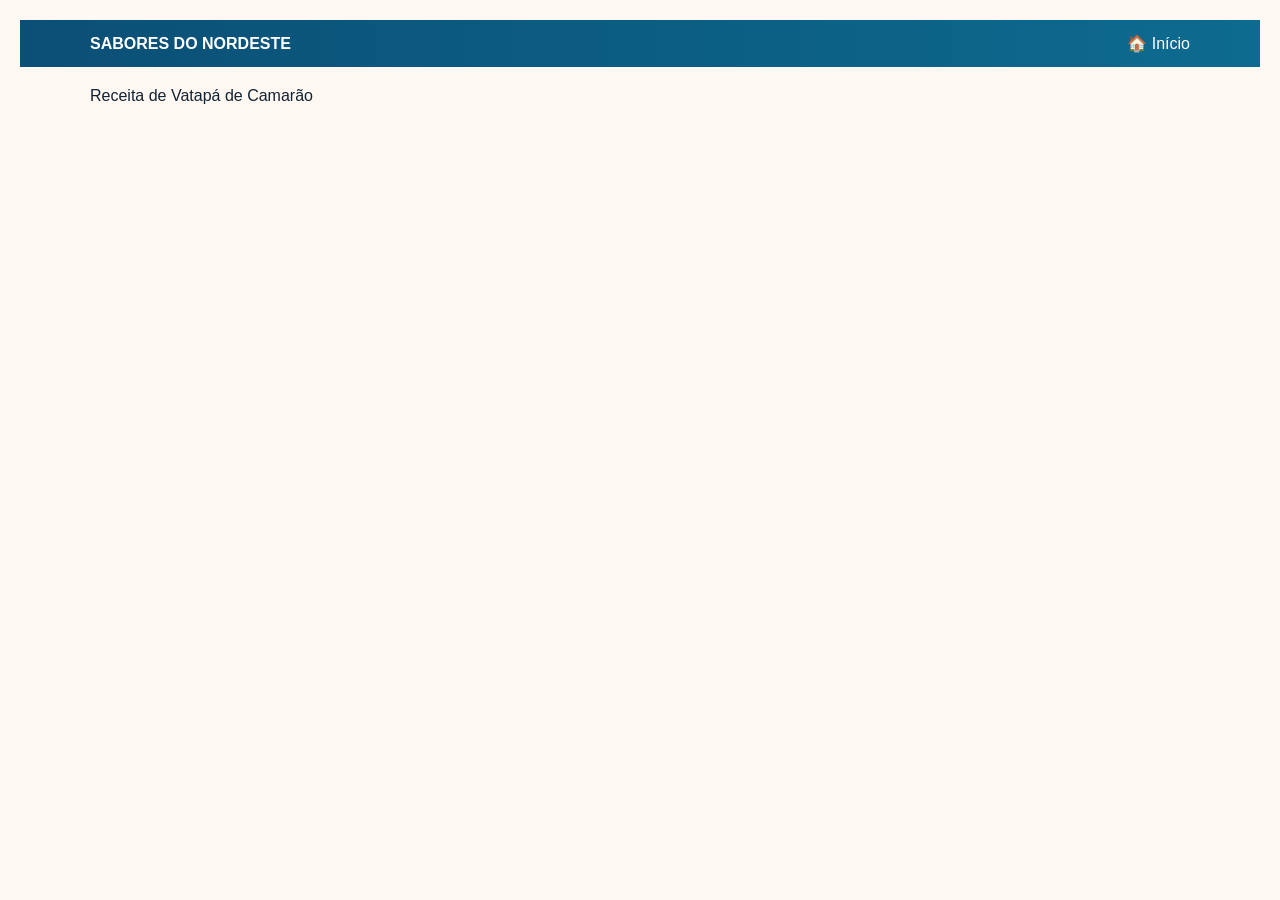
<file: videoreceitas/vatapa.html>
<!DOCTYPE html>
<html lang="pt-BR">
<head>
  <meta charset="utf-8" />
  <meta name="viewport" content="width=device-width, initial-scale=1" />
  <title>Dicas</title>
  <link rel="stylesheet" href="style.css">
</head>

<body>
  <header>
    <div class="container">
      <div style="font-weight: 800;">SABORES DO NORDESTE</div>
      <nav>
        <a href="../index.html">🏠 Início</a>
      </nav>
    </div>
  </header>

  <main>
<p>Receita de Vatapá de Camarão</p>
    <iframe width="1120" height="630" src="https://www.youtube.com/embed/ZM93zAp7bkk?si=qyVlx0xUT8E4Glj-" title="YouTube video player" frameborder="0" allow="accelerometer; autoplay; clipboard-write; encrypted-media; gyroscope; picture-in-picture; web-share" referrerpolicy="strict-origin-when-cross-origin" allowfullscreen></iframe>
  </main>
</body>
</html>
</file>
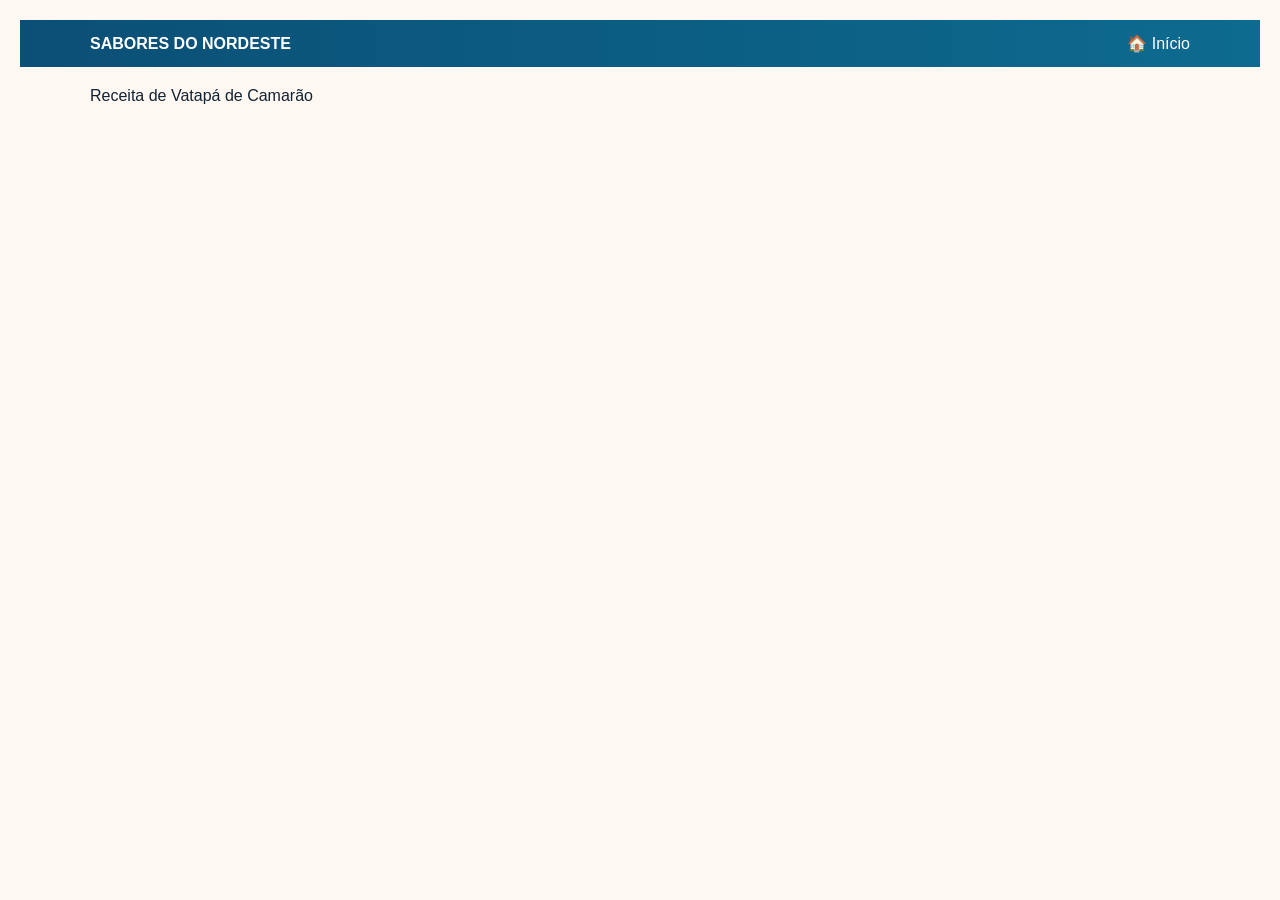
<file: videoreceitas/vatapaesboco.html>
<!DOCTYPE html>
<html lang="pt-BR">
<head>
  <meta charset="utf-8" />
  <meta name="viewport" content="width=device-width, initial-scale=1" />
  <title>Dicas</title>
  <style>
    body {
      font-family: Nunito, Arial, sans-serif;
      margin: 0;
      background: #fff8f2;
      color: #123;
      padding: 20px;
    }

    header {
      background: linear-gradient(90deg, #0b4f76, #0d6b8f);
      color: #fff;
      padding: 14px;
    }

    header .container {
      max-width: 1100px;
      margin: 0 auto;
      display: flex;
      justify-content: space-between;
      align-items: center;
    }

    header nav a {
      color: #fff;
      margin-left: 12px;
      text-decoration: none;
    }

    main {
      max-width: 1100px;
      margin: 20px auto;
    }

    h1 {
      margin-bottom: 20px;
    }

    ul {
      padding-left: 20px;
    }

    li {
      margin-bottom: 10px;
      line-height: 1.5;
    }

    strong {
      color: #0b4f76;
    }
  </style>
</head>

<body>
  <header>
    <div class="container">
      <div style="font-weight: 800;">SABORES DO NORDESTE</div>
      <nav>
        <a href="../index.html">🏠 Início</a>
      </nav>
    </div>
  </header>

  <main>
<p>Receita de Vatapá de Camarão</p>
    <iframe width="1120" height="630" src="https://www.youtube.com/embed/ZM93zAp7bkk?si=qyVlx0xUT8E4Glj-" title="YouTube video player" frameborder="0" allow="accelerometer; autoplay; clipboard-write; encrypted-media; gyroscope; picture-in-picture; web-share" referrerpolicy="strict-origin-when-cross-origin" allowfullscreen></iframe>
  </main>
</body>
</html>
</file>
<file: contato.css>
:root {
  --primary: #0b4f76;
  --accent: #ff7a18;
  --bg: #fff8f2;
}

* {
  box-sizing: border-box;
}

body {
  font-family: Nunito, system-ui, -apple-system, Segoe UI, Roboto, Arial;
  margin: 0;
  background: var(--bg);
  color: #123;
}

/* ======= CABEÇALHO ======= */
.header {
  background: linear-gradient(90deg, var(--primary), #0d6b8f);
  color: #fff;
  position: sticky;
  top: 0;
  z-index: 40;
}

.header .wrap {
  max-width: 1100px;
  margin: 0 auto;
  padding: 14px 20px;
  display: flex;
  align-items: center;
  justify-content: space-between;
}

.brand {
  font-weight: 800;
  letter-spacing: 0.6px;
}

.nav a {
  color: rgba(255, 255, 255, 0.95);
  text-decoration: none;
  margin-left: 14px;
  font-weight: 700;
}

/* ======= HERO ======= */
.hero {
  background-image: url("imagens/bannertopo.jpg");
  background-size: cover;
  background-position: center;
  min-height: 34vh;
  display: flex;
  align-items: center;
  justify-content: center;
  position: relative;
}

.hero::after {
  content: "";
  position: absolute;
  inset: 0;
  background: linear-gradient(
    180deg,
    rgba(255, 255, 255, 0),
    rgba(255, 255, 255, 0.9) 60%
  );
}

.hero .inner {
  position: relative;
  z-index: 2;
  max-width: 1100px;
  padding: 36px 20px;
}

.headline {
  font-size: 2.4rem;
  font-weight: 800;
  color: var(--primary);
  margin: 0 0 8px;
}

.tagline {
  color: #234;
  margin: 0 0 12px;
}

/* ======= CONTEÚDO ======= */
.container {
  max-width: 1100px;
  margin: 0 auto;
  padding: 28px 20px;
}

/* ======= FORMULÁRIO ======= */
.form-row {
  display: flex;
  flex-direction: column;
  gap: 8px;
  margin-bottom: 10px;
}

@media (min-width: 700px) {
  .form-row {
    flex-direction: row;
  }
  .form-row input,
  .form-row button {
    flex: 1;
  }
}

.input,
textarea {
  padding: 10px;
  border: 1px solid #e6e6e6;
  border-radius: 8px;
  font-size: 1rem;
  width: 100%;
}

.btn {
  background: var(--primary);
  color: #fff;
  padding: 10px 14px;
  border-radius: 10px;
  border: none;
  cursor: pointer;
  font-weight: 700;
}

.btn:hover {
  opacity: 0.9;
}

.small {
  font-size: 0.9rem;
  color: #445;
}

/* ======= RODAPÉ ======= */
.footer {
  padding: 28px 20px;
  text-align: center;
  color: #4b5563;
}
</file>
<file: videoreceitas/style.css>
body {
      font-family: Nunito, Arial, sans-serif;
      margin: 0;
      background: #fff8f2;
      color: #123;
      padding: 20px;
      scroll-behavior: smooth;
    }

    header {
      background: linear-gradient(90deg, #0b4f76, #0d6b8f);
      color: #fff;
      padding: 14px;
    }

    header .container {
      max-width: 1100px;
      margin: 0 auto;
      display: flex;
      justify-content: space-between;
      align-items: center;
    }

    header nav a {
      color: #fff;
      margin-left: 12px;
      text-decoration: none;
    }

    main {
      max-width: 1100px;
      margin: 20px auto;
    }

    h1 {
      margin-bottom: 20px;
      color: #0b4f76;
    }

    ul {
      padding-left: 20px;
    }

    li {
      margin-bottom: 10px;
      line-height: 1.6;
    }

    strong {
      color: #0b4f76;
    }

    /* --- Responsividade do vídeo --- */
    .video-container {
      position: relative;
      padding-bottom: 56.25%; /* proporção 16:9 */
      height: 0;
      overflow: hidden;
      border-radius: 12px;
      box-shadow: 0 4px 12px rgba(0,0,0,0.2);
      margin-bottom: 20px;
    }

    .video-container iframe {
      position: absolute;
      top: 0;
      left: 0;
      width: 100%;
      height: 100%;
      border: 0;
    }

    .descricao, .dicas {
      background: #fff;
      padding: 16px 20px;
      border-radius: 10px;
      box-shadow: 0 3px 8px rgba(0,0,0,0.1);
      line-height: 1.6;
      margin-bottom: 20px;
    }

    .descricao strong {
      color: #d35400;
    }

    .dicas h2 {
      color: #0b4f76;
      margin-top: 0;
    }

    /* --- Botão Voltar ao Topo --- */
    #voltarTopo {
      position: fixed;
      bottom: 25px;
      right: 25px;
      background: #0d6b8f;
      color: white;
      border: none;
      border-radius: 30px;
      padding: 10px 16px;
      font-size: 18px;
      cursor: pointer;
      box-shadow: 0 3px 8px rgba(0,0,0,0.25);
      display: none;
      align-items: center;
      gap: 6px;
      transition: background 0.3s ease, transform 0.2s ease, opacity 0.3s;
    }

    #voltarTopo span {
      font-size: 20px;
      line-height: 1;
    }

    #voltarTopo:hover {
      background: #0b4f76;
      transform: scale(1.05);
    }

    /* Oculta o texto “Topo” em telas pequenas */
    @media (max-width: 600px) {
      body {
        padding: 10px;
      }

      header .container {
        flex-direction: column;
        text-align: center;
      }

      header nav a {
        margin: 8px 6px;
        display: inline-block;
      }

      #voltarTopo {
        border-radius: 50%;
        width: 46px;
        height: 46px;
        padding: 0;
        justify-content: center;
      }

      #voltarTopo span.texto {
        display: none;
      }
    }
</file>
